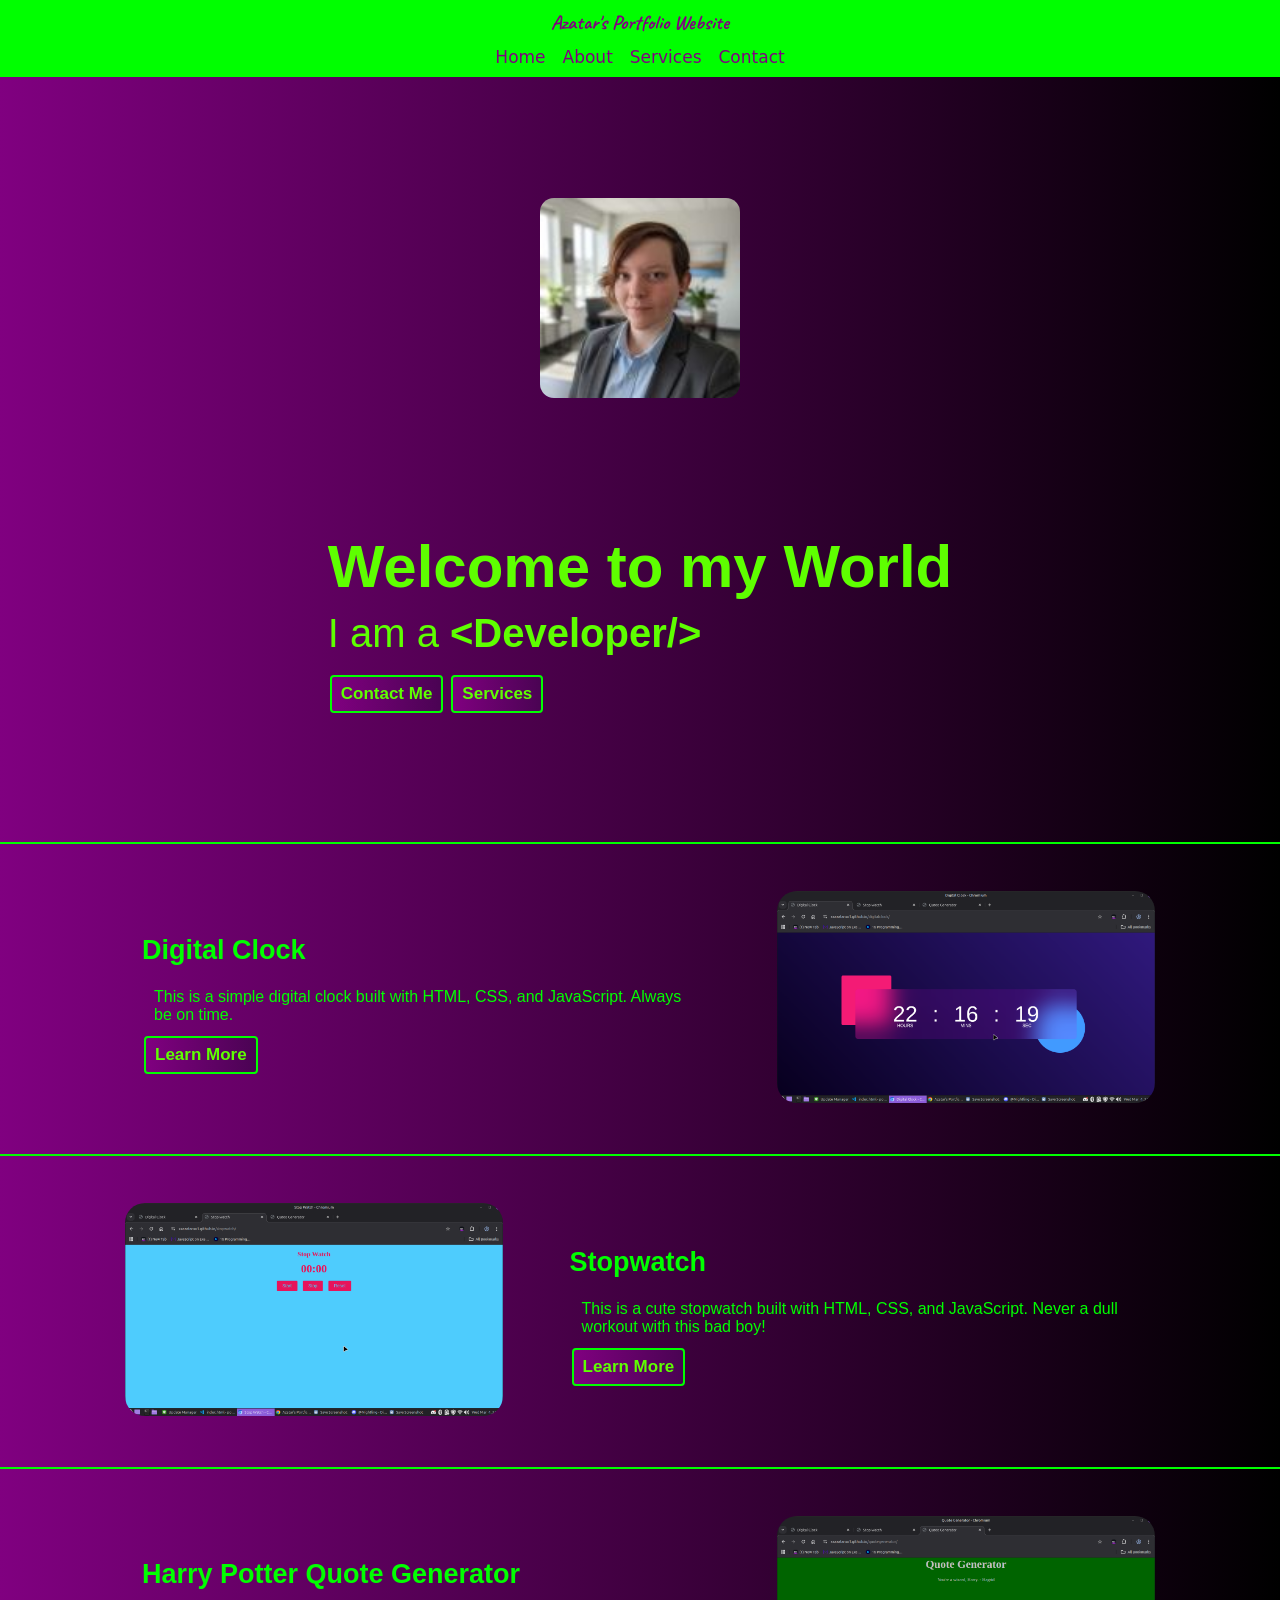
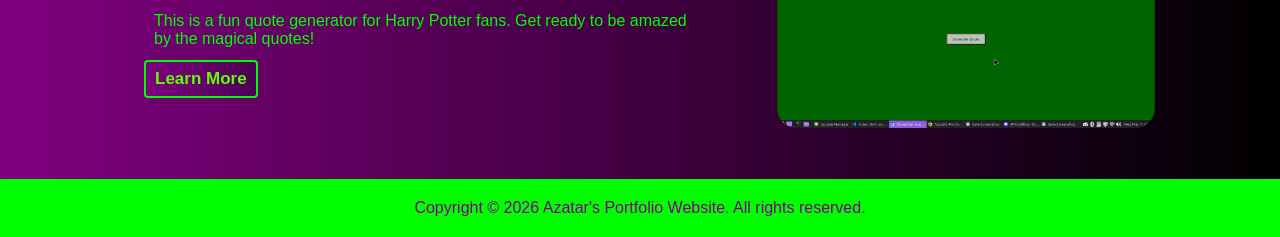
<file: index.html>
<!DOCTYPE html>
<html lang="en">

<head>
    <meta charset="UTF-8">
    <meta name="viewport" content="width=device-width, initial-scale=1.0">
    <title>Azatar's Portfolio Website</title>
    <link rel="stylesheet" href="styles.css">
    <link rel="preconnect" href="https://fonts.googleapis.com">
    <link rel="preconnect" href="https://fonts.gstatic.com" crossorigin>
    <link href="https://fonts.googleapis.com/css2?family=Caveat:wght@400..700&family=Creepster&display=swap"
        rel="stylesheet">
        
</head>

<body>
    <nav>
        <div class="logo">
            Azatar's Portfolio Website
        </div>
        <ul>
            <li><a href="/">Home</a></li>
            <li><a href="/about.html">About</a></li>
            <li><a href="/services.html">Services</a></li>
            <li><a href="/contact.html">Contact</a></li>
        </ul>
    </nav>

    <main>
        <section class="hero">
            <div class="hero-left">
                <div class="one">Welcome to my World</div>
                <div class="two">I am a <span class="bold">&lt;Developer/&gt;</span></div>
                <div class="button-container">
                    <button class="btn">Contact Me</button>
                    <button class="btn">Services</button>
                </div>
            </div>
            <div class="hero-right">
                <img src="azzy.jpg" alt="Azzy's Photo">
            </div>
        </section>

        <section class="projects">
                
             <div class="project row-reverse">
                <div class="project-image">
                    <img src="Screenshot at 2026-03-04 22-16-20.png" alt="">
                </div>
                <div class="project-info">
                   <div class="text">Digital Clock</div>
                   <p>This is a simple digital clock built with HTML, CSS, and JavaScript. Always be on time.</p>
                   <div class="buttons">
                    <button class="btn">Learn More</button>
                   </div>
                </div>
            </div>

             <div class="project">
                <div class="project-image">
                    <img src="Screenshot at 2026-03-04 22-16-44.png" alt="">
                </div>
                <div class="project-info">
                   <div class="text">Stopwatch</div>
                   <p>This is a cute stopwatch built with HTML, CSS, and JavaScript. Never a dull workout with this bad boy!</p>
                   <div class="buttons">
                    <button class="btn">Learn More</button>
                   </div>
                </div>
            </div>

            <div class="project row-reverse">
                <div class="project-image">
                    <img src="Screenshot at 2026-03-04 22-17-26.png" alt="">
                </div>
                <div class="project-info">
                   <div class="text">Harry Potter Quote Generator</div>
                   <p>This is a fun quote generator for Harry Potter fans. Get ready to be amazed by the magical quotes!</p>
                   <div class="buttons">
                    <button class="btn">Learn More</button>
                   </div>
                </div>
            </div>
           
        </section>
    </main>

    <footer>
        Copyright © 2026 Azatar's Portfolio Website. All rights reserved.
    </footer>
</body>

</html>
</file>
<file: styles.css>
* {
    margin: 0;
    padding: 0;
}

nav {
    display: flex;
    justify-content: space-around;
  /*  background-color: rgb(47, 4, 71); */
    background-color: lime;
    color: purple;
    padding: 10px 0;
    flex-direction: column;
    align-items: center;
    gap: 12px;
}
nav ul {
    display: flex;
    gap: 17px;
    align-items: center;
}

nav ul li {
    list-style-type: none;
    font-size: 17px;
     font-family: "Mono", system-ui;
}

nav ul li a {
    color: purple;
    text-decoration: none;
    transition: all 0.5s;
}

.logo {
    font-family: "Caveat", cursive;
    font-size: 20px;
    font-weight: bolder;
}

.hero {
    background-image: linear-gradient(to right, purple, black);
    height: 85vh;
    display: flex;
    justify-content: center;
    align-items: center;
    gap: 130px;
    flex-direction: column-reverse;
}

.hero-left {
    display: flex;
    flex-direction: column;
    gap: 10px;
}

.hero-left .one {
    font-size: 60px;
    color:rgb(94, 255, 0);
    font-weight: bolder;
    font-family: "Roboto", sans-serif;
}

.hero-left .two {
    font-size: 40px;
    color:rgb(94, 255, 0);
    font-family: "Roboto", sans-serif;
    justify-content: center;
    align-items: center;
}

.bold {
    font-weight: bold;
}

.hero-right img {
    border-radius: 14px;
    width: 200px;
    height: 200px;
}

.button-container {
    padding: 9px 0;
}

.btn {
    background-image: linear-gradient(to right, purple, rgb(74, 3, 83));
    color: rgb(94, 255, 0);
    padding: 7px 9px;
    margin: 0 2px;
    border: 2px solid lime;
    border-radius: 4px;
    cursor: pointer;
    font-size: 17px;
    font-weight: bolder;
    transition: all 0.5s;
}

.btn:hover {
    background-color: magenta;
}

.project {
            display: flex;
            align-items: center;
            font-family: "Roboto", sans-serif;
            border-top: 2px solid lime;
            padding: 22px 100px;
            background-image: linear-gradient(to right, purple, black);
        }

        .project-image img {
            width: 29.5vw;
            margin: 25px;
            border-radius: 20px;
        }

        .project-info {
            display: flex;
            flex-direction: column;
            padding: 42px;
        }

        .project-info .text {
            font-size: 27px;
            font-weight: bold;
            padding: 10px 0;
            color: lime
        }

        .project-info p {
            padding: 12px;
            color: lime;
        }

        .row-reverse {
            flex-direction: row-reverse;
        }

        footer {
            background-color: lime;
            color: purple;
            padding: 20px;
            text-align: center;
            font-family: "Roboto", sans-serif;
        }

        @media screen and (max-width: 950px) {
            nav {
                flex-direction: column;
                align-items: center;
                gap: 12px;
            }

            .hero {
                flex-direction: column-reverse;
                gap: 12px;
            }

            .hero-left {
                align-items: center;
            }

            .project {
                padding: 1px;
            }

            @media screen and (max-width: 650px) {
                 .hero-left .one {
                    font-size: 40px;
                    text-align: center;
                 }

                 .hero-left .two {
                    font-size: 30px;
                    text-align: center;
                 }

                 .project {
                    flex-direction: column;
                 }

                 .project-image img {
                    width: 80vw;
                    margin: 5px 35px;
                 }

                 .project-info {
                    padding: 15px 23px;
                 }

                 project-image img {
                    width: 80vw;
                    margin: 15px 23px;
                 }
            }
        }
</file>
